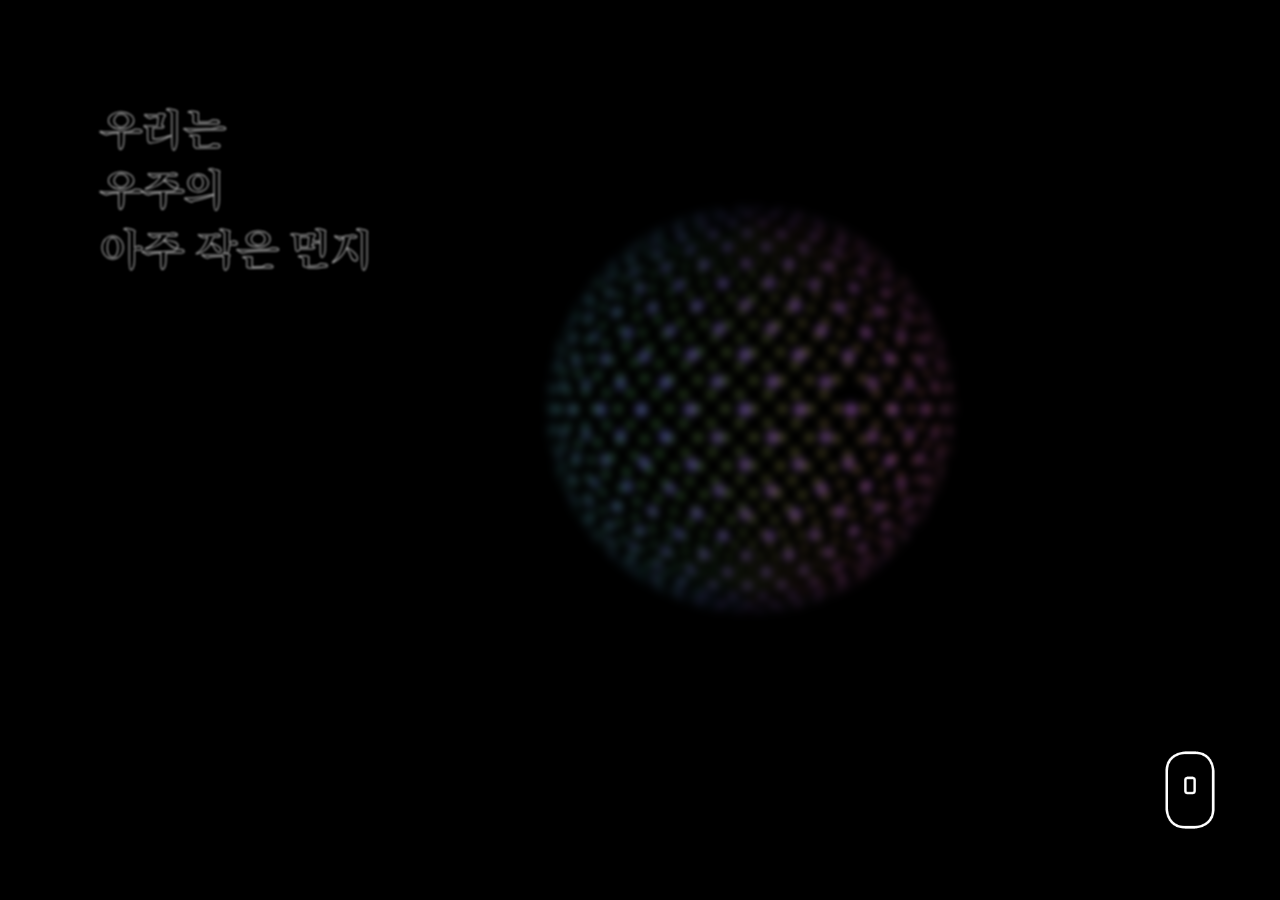
<file: index.html>
<!DOCTYPE html>
<html>

<head>
	<title>dusts</title>
	<link href="https://fonts.googleapis.com/css?family=Song+Myung" rel="stylesheet">
	<style type="text/css">

		.du2:hover {color: blue; opacity: 1.0; filter: blur(0px);}
		.du3:hover {color: yellow; opacity: 1.0; filter: blur(0px);}
		.du4:hover {color: red; opacity: 1.0; filter: blur(0px);}
		.du5:hover {color: green; opacity: 1.0; filter: blur(0px);}

		body{background: black;}
		#back{ width:800px; height:800px; left:350px; background:url('rainbow.gif'); background-size:auto 800px; position: fixed;  filter: blur(5px);   }
		#scrollmouse{width:80px; height:80px; right:50px; bottom: 70px; background:url('scroll.gif'); position: fixed; background-size:auto 80px;}
		#blackbox { left: 7200px; top:0px; width:1920px; height:650px;  background: black; position:absolute; filter: blur(10px); }
		#bluedot { left: 8350px; top:350px; width:15px; height:15px; border-radius: 50%; filter: blur(8px); background: #329af9; position:absolute;}
		#whitedot { left: 8350px; top:350px; width:10px; height:10px; border-radius: 50%; filter: blur(0.5px); background: white; position:absolute;}
		#endd { font-size: 10px; color: white; top:370px; width: 50px; text-align: center; left:8330px; position: absolute; }
	
		.du1{ font-family: 'Song Myung', serif; position: fixed; left: 100px;top:100px;  opacity: 0.7;   -webkit-text-stroke: 1px white; font-size: 3em;  filter: blur(1px); }
		.du2{ background:none; font-family: 'Song Myung', serif; width: 450px; position: absolute; left: 1600px;top:250px; opacity: 0.6;   -webkit-text-stroke: 1px white; font-size: 2em;  filter: blur(1px); cursor:pointer; color:black;}
		.du3{ background:none; font-family: 'Song Myung', serif; width: 500px; position: absolute; left: 2600px;top:150px; opacity: 0.8;   -webkit-text-stroke: 1px white; font-size: 4em;  filter: blur(1px);cursor:pointer; color:black;}
		.du4{ background:none; font-family: 'Song Myung', serif; width: 500px; position: absolute; left: 3600px;top:80px;opacity: 0.7;   -webkit-text-stroke: 2px white; font-size: 5em;  filter: blur(1px); cursor:pointer; color:black; }
		.du5{ background:none; font-family: 'Song Myung', serif; width: 800px; position: absolute; left: 4000px;top:230px; opacity: 0.6;   -webkit-text-stroke: 1px white; font-size: 6em;  filter: blur(1px);cursor:pointer; }



	</style>

</head>

<body>

	
	<div id="back"></div>

	


	<div class="du1"> 우리는 </br>우주의</br> 아주 작은 먼지</div>
	
	<li>
	<a href="bluedot.html">
	<div class="du2" style="top:200px; left:2400px; font-size: 1em;"">우주의</br> 조금 작은 먼지</div>
	<div class="du2" style="top:600px; left:1900px; font-size: 1em;"">우주의</br> 엄청 작은 먼지</div>
	<div class="du2" style=" left:2000px; top:200px; font-size: 4em;"> 우리는 우주의</br> 아주 중간 먼지</div>	
	<div class="du2" style=" left:2700px; top:500px; font-size: 3.5em;"> We are </br> the very middle of </br> in the universe</div>	
	</a></li>

	<li>
	<a href="bubble/bubbles.html">
	<div class="du3" style="top:100px; left:3000px;"> We are </br> the smallest dust </br> in the universe</div> 
	<div class="du3" style="font-size: 5em; top:370px; left:2800px;"> 우리는 </br>우주의 조금 큰 먼지</div> 
	<div class="du3" style="font-size: 5em; left:2100px; top:50px;"> 우리는 우주의 먼지</div>
	</a></li>

	<li>
	<a href="dots.html">
	<div class="du4" style=" top:350px;"> 우주의</br> 그냥 그런 먼지</div> 
	<div class="du4" style="top:150px; left:1850px;"> The dust</br> of the universe</div> 
	</a></li>

	<div class="du5" style=" top:350px; left:2500px;"> We are </br> the biggest dust </br> in the universe</div> 
	<div class="du5" style="top:70px;"> 우주의 아주 큰 먼지</div> 
	

 	<div id="blackbox"> </div>
 	<div id="whitedot"> </div>
 	<div id="bluedot"> </div>
 	<div id="endd">The end</div>


	<div id="scrollmouse"></div>

	<script type="text/javascript">

	window.onwheel = function(e){

	var scroll = 100;

	if(e.deltaY < 0){ scroll = -scroll; } 

	window.scrollBy(scroll, 0);	

      //여기까지는 가로방향 스크롤



 //1. 한개의 오브젝트 id를 가지고 패럴렉스

	//먼저 전체 폭대비 현재 위치의 비율을 구한다.

	var ratio = window.pageXOffset / 7000;

	

	//해당 오브젝트가 움직일 전체 거리를 설정한다.

	var distancedu2 = 3000;
	var distancedu3 = 3800;
	var distancedu4 = 4200;
	var distancedu5 = 4800;


	//2. 클래스를 사용해 여러가지 오브젝트에 동시에 적용하기

	

	var x = document.getElementsByClassName("du2");

	for(var i=0; i<x.length; i++){

	 	var distancedu2 = 3000;

	 	var ddu2 = window.pageXOffset - distancedu2*ratio;

	 	x[i].style.transform = "translateX("+ ddu2 +"px)";

	}

	var x = document.getElementsByClassName("du3");

	for(var i=0; i<x.length; i++){

	 	var distancedu3 = 3800;

	 	var ddu3 = window.pageXOffset - distancedu3*ratio;

	 	x[i].style.transform = "translateX("+ ddu3 +"px)";

	}


	var x = document.getElementsByClassName("du4");

	for(var i=0; i<x.length; i++){

	 	var distancedu4 = 4200;

	 	var ddu4 = window.pageXOffset - distancedu4*ratio;

	 	x[i].style.transform = "translateX("+ ddu4 +"px)";

	}


	var x = document.getElementsByClassName("du5");

	for(var i=0; i<x.length; i++){

	 	var distancedu5 = 4800;

	 	var ddu5 = window.pageXOffset - distancedu5*ratio;

	 	x[i].style.transform = "translateX("+ ddu5 +"px)";

	}
	

	//3. id와 거리를 사용한 경우의 함수를 만들어봅시다.

	function parallax(id,distance){

		var dSign = window.pageXOffset - distance*ratio;

		var t = document.getElementById(id);

		t.style.transform = "translateX("+ dSign +"px)";

	}



	//4. class를 사용한 경우를 함수로 만들어봅시다.

	function parallaxC(className,distance){

		var ddu1 = window.pageXOffset - distance*ratio;

		var t = document.getElementsByClassName(className);

		for(var i=0; i<t.length; i++){

			t[i].style.transform = "translateX("+ ddu1 +"px)";	

		}

	}



	//parallax("sun",100); //함수로 만들어 간편하게 적용

	//parallaxC("sign",14000); //클래스를 함수로



}

	</script>

</body>

</html>
</file>
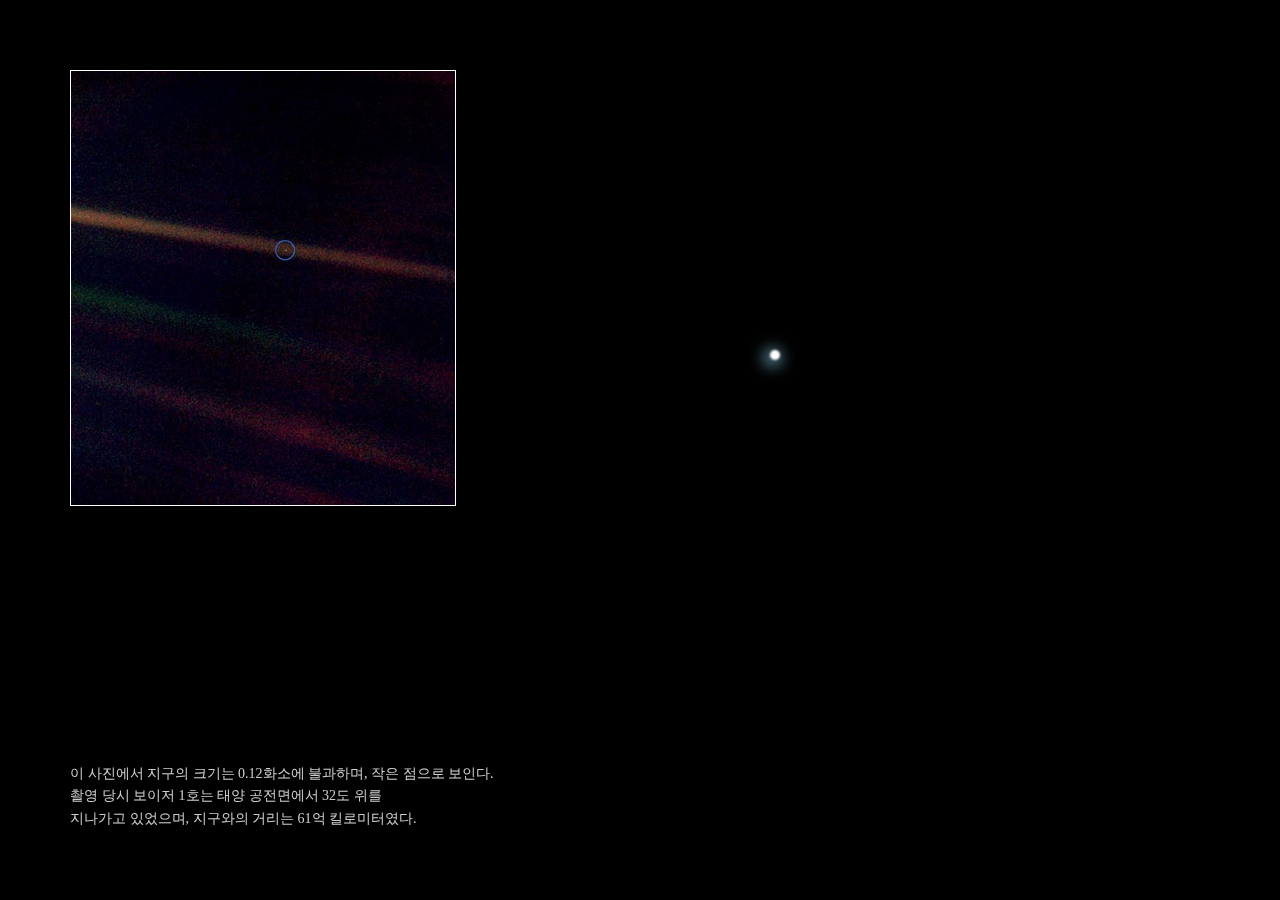
<file: bluedot.html>
<!DOCTYPE html>
<html>
<head>
<link href="https://fonts.googleapis.com/css?family=Noto+Sans+KR" rel="stylesheet">
<meta name="viewport" content="width=device-width, initial-scale=1">
<style type="text/css">

.container {position: absolute; width: 30%; top:70px; left:70px; cursor:pointer; border: 0.5px white solid;}
.image { display: block; width: 100%; height: auto;}
.overlay { position: absolute; top: 0; bottom: 0; left: 0; right: 0; height: 100%; width: 100%; opacity: 0;
  transition: .5s ease; background-color: #008CBA;}
.container:hover .overlay {opacity: 0.5;}
.text { font-family: 'Noto Sans KR', sans-serif; color: white; font-size: 25px; position: absolute; top: 50%; left: 50%; width:85%; -webkit-transform:translate(-50%, -50%); -ms-transform: translate(-50%, -50%); line-height: 1.6;}
#dotB{right: 500px; top:350px; width:15px; height:15px; border-radius: 50%; filter: blur(0.5px); background: skyblue; position:absolute; filter: blur(8px);}
#dotW{right: 500px; top:350px; width:10px; height:10px; border-radius: 50%; filter: blur(0.5px); background: white; position:absolute; filter: blur(1px); cursor: pointer; animation: colors 1.0s infinite;}

#tex1 {font-size: 14px; bottom: 70px; left:70px; width:850px; color:white; position: absolute; line-height: 1.6; opacity: 0.8;}
#demo {left:650px; top:70px; width:820px; font-size: 30px; color:black; margin:0; position: absolute; line-height: 1.6; font-weight: bold; -webkit-text-stroke: 1px  #008CBA;}

@keyframes colors{

			from{background-color: red;}

			to{background-color:  white;}
				}
</style>
</head>
<body style="background: black;">

<div class="container">
  <img src="BlueDot.jpg" alt="Avatar" class="image">
  <div class="overlay">
    <div class="text">칼 세이건은 보이저 계획의</br> 화상 팀을 맡았고</br> 이 사진도 칼 세이건의 주도로</br> 촬영된 것이었다.</br> 세이건은 자신의 저서에서,</br> "지구는 광활한 우주에 떠 있는</br> 보잘것없는 존재에 불과함을</br> 사람들에게 가르쳐 주고 싶었다"</br> 라고 밝혔다. 
</div>
  </div>
</div>

<div id = tex1>이 사진에서 지구의 크기는 0.12화소에 불과하며, 작은 점으로 보인다.</br> 촬영 당시 보이저 1호는 태양 공전면에서 32도 위를</br> 지나가고 있었으며, 지구와의 거리는 61억 킬로미터였다. </div>


<p id="demo">
</p>

<div id="dotB"></div>
<div id="dotW" onclick="typeWriter()"></div>


<script type="text/javascript">
var i = 0;
var txt = '이런 의도로 그는 보이저 1호의 카메라를 지구 쪽으로 돌릴 것을 지시했다. 많은 반대가 있었으나, 결국 지구를 포함한 6개 행성들을 찍을 수 있었고 이 사진들은 -가족 사진-이라고 불린다. 다만 수성은 너무 밝은 태양빛에 묻혀 버렸고, 화성은 카메라에 반사된 태양광 때문에 촬영할 수 없었다. 지구 사진은 이들 중 하나이다. 이 사진은 1990년 2월 14일 보이저 1호가 촬영했다. 태양이 시야에서 매우 가까운 곳에 있었기 때문에 좁은 앵글로 촬영했다. 사진에서 지구 위를 지나가는 광선은 실제 태양광이 아니라 보이저 1호의 카메라에 태양빛이 반사되어 생긴 것으로, 우연한 효과에 불과하다.';
var speed = 50;

function typeWriter() {
  if (i < txt.length) {
    document.getElementById("demo").innerHTML += txt.charAt(i);
    i++;
    setTimeout(typeWriter, speed);
  }
}
</script>

</body>
</html>
</file>
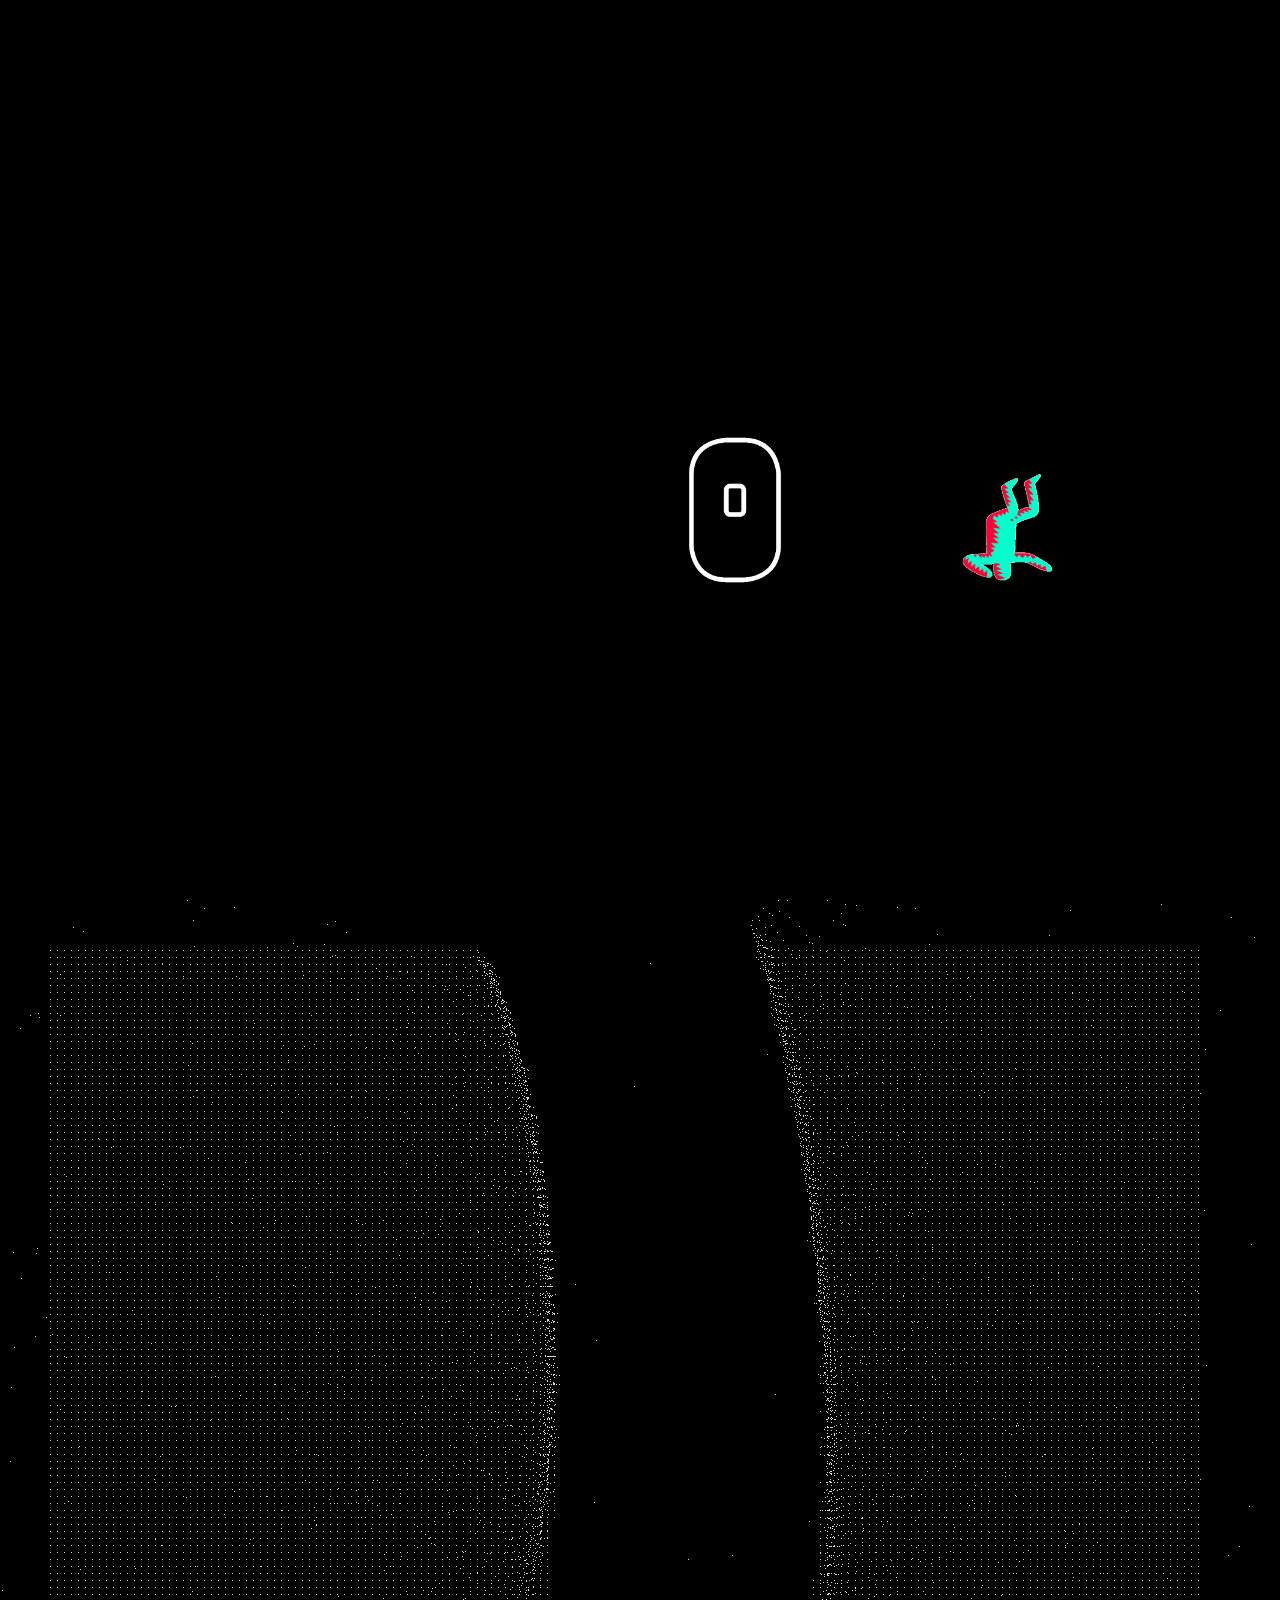
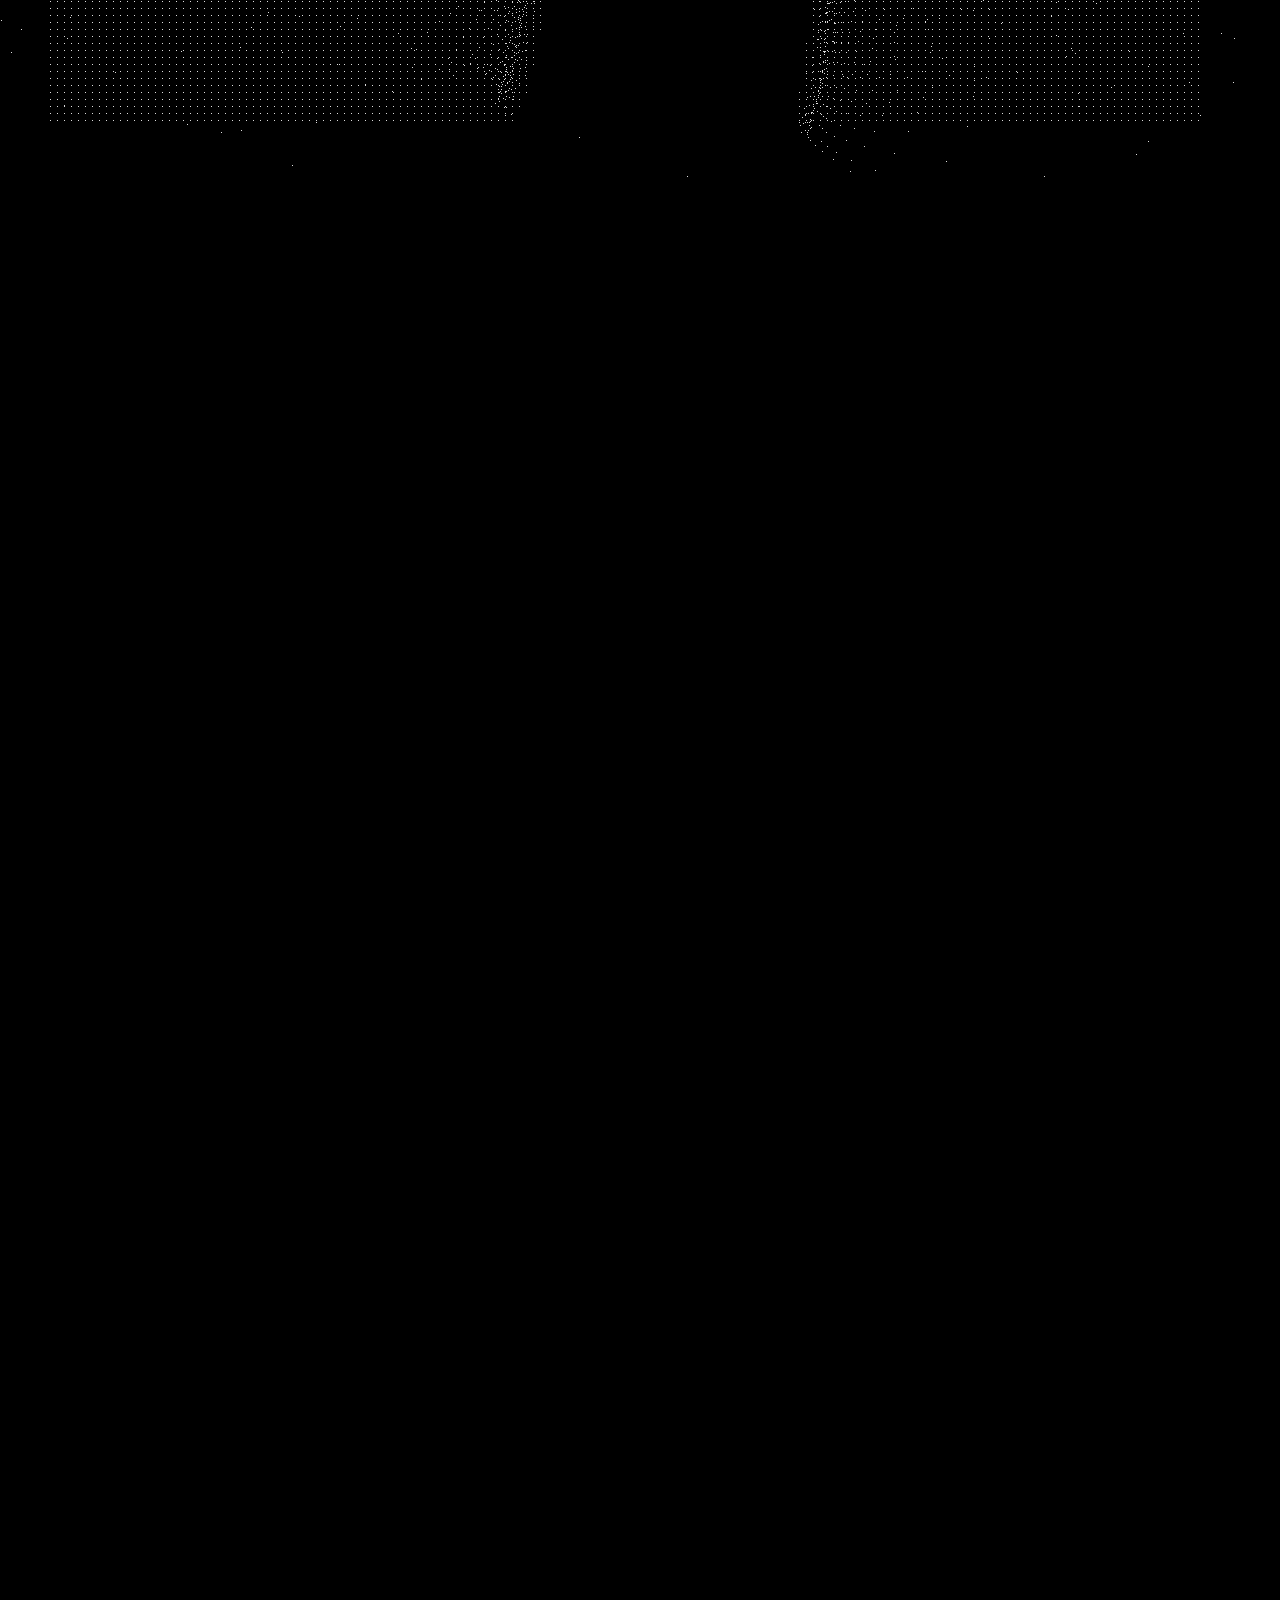
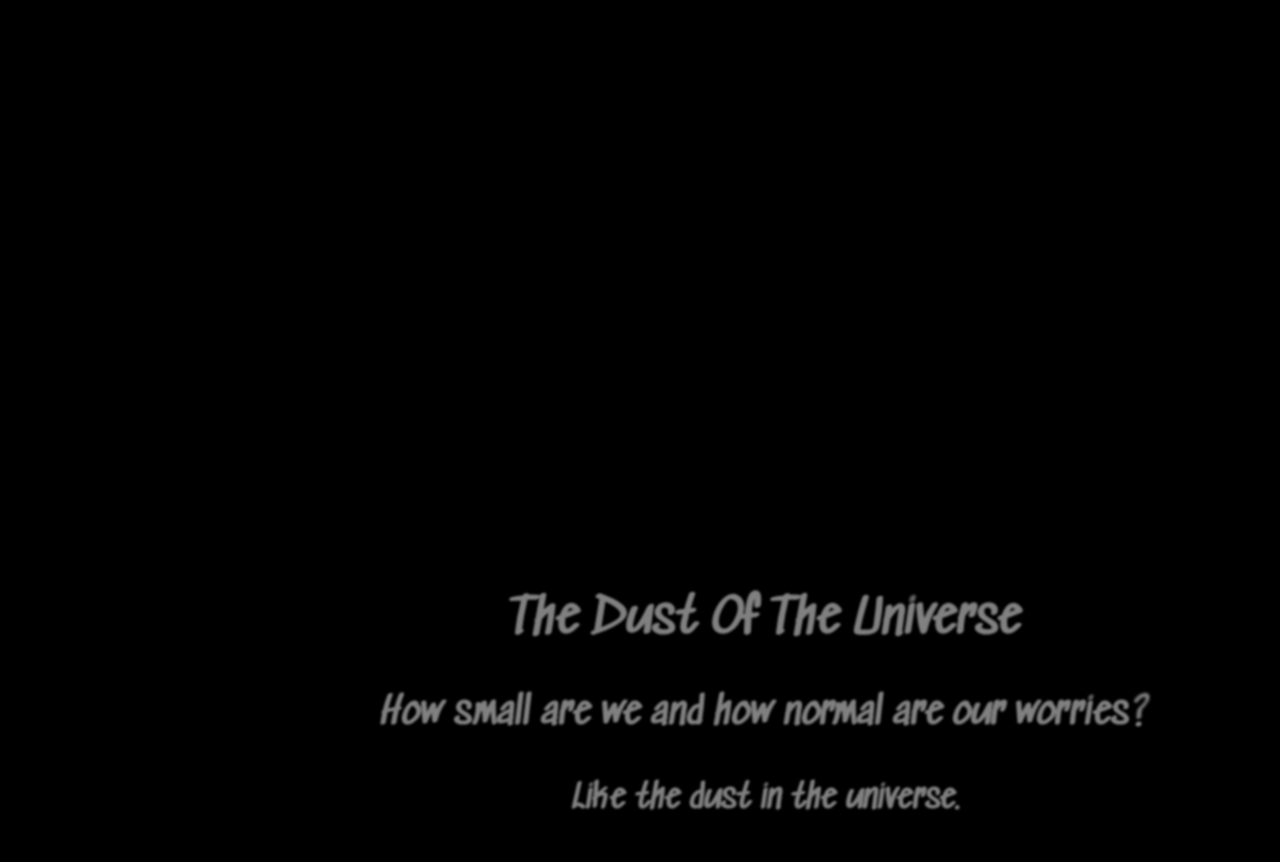
<file: dots.html>
<!DOCTYPE html>
<html>
<head>
	<meta charset="utf-8">
	<link href="https://fonts.googleapis.com/css?family=Sedgwick+Ave" rel="stylesheet">
	<title>Universe</title>
	<link rel="stylesheet" href="style1.css">
	<link href="style.css">
	<script type="text/javascript" src="paper-full.js"></script>
	<script src="https://code.jquery.com/jquery-3.3.1.js"></script>
	<script src="jquery.fullpage.js"></script>


 	
 	<style type="text/css">
	.tex { font-family: 'Sedgwick Ave', cursive; color : gray; position: absolute; text-align: center; margin-left: 380px; margin-top: 150px; font-size:2em; filter: blur(1px);}
    .dust1{border-radius:50%; margin-top: 50px; margin-left: 50px; border-color: white; }
    #container{position: absolute; }
    #scrollmouse{ width:150px; height:150px; left:660px; bottom: 315px;  background:url('scroll.gif') ; position: fixed; background-size:auto 150px;  }
    #man{width:150px; height:150px; right:200px; top:455px; background:url('man.gif') ; position: fixed; background-size:auto 150px; }
	</style>

<body style="background: black;">
	
	<div id = "fullpage">
			<section>
				<div id = "scrollmouse" class="section"></div>
			</section>

			<section>


  			<div id='container' ></div>
 			<div id = "man" ></div>
    		<script type="text/javascript">

      			var lineRow = parseInt((window.innerHeight - 120) / 7);
      			var lineCol = parseInt((window.innerWidth - 120) / 7);
				var NUM_PARTICLES = ( ( ROWS = lineRow ) * ( COLS = lineCol) ),/*세로 가로*/
    			THICKNESS = Math.pow( 50, 2.5 ),/*마우스 근처 원 크기*/
   		 		SPACING = 7,/*원들 사이 거리*/
    			MARGIN = 50,/*먼지가 퍼져나가는 거리*/
    			COLOR = 220,
    			DRAG = 0.999,/*모여드는 속도*/
    			EASE = 0.05,/*마우스 영역 안쪽 거리*/

    			container,
    			particle,
    			canvas,
    			mouse,
    			stats,
    			list,
    			ctx,
    			tog,
    			man,
    			dx, dy,
    			mx, my,
    			d, t, f,
    			a, b,
    			i, n,
    			w, h,
    			p, s,
    			r, c
    			;

				particle = {
  				vx: 0,
  				vy: 0,
  				x: 0,
  				y: 0
				};

				function init() {

  				container = document.getElementById( 'container' );
  				canvas = document.createElement( 'canvas' );
  
  				ctx = canvas.getContext( '2d' );
  				man = false;
  				tog = true;
  
  				list = [];
  
  				w = canvas.width = COLS * SPACING + MARGIN * 2;
 		 		h = canvas.height = ROWS * SPACING + MARGIN * 2;
  
  				//container.style.marginLeft = Math.round( w * -0.5 ) + 'px';
  				//container.style.marginTop = Math.round( h * -0.5 ) + 'px';
  
  				for ( i = 0; i < NUM_PARTICLES; i++ ) {
    
    			p = Object.create( particle );
    			p.x = p.ox = MARGIN + SPACING * ( i % COLS );
    			p.y = p.oy = MARGIN + SPACING * Math.floor( i / COLS );
    
    			list[i] = p;
  				}

  				container.addEventListener( 'mousemove', function(e) {

    			bounds = container.getBoundingClientRect();
    			mx = e.clientX - bounds.left;
    			my = e.clientY - bounds.top;
    			man = true;
    
  				});
  
  				if ( typeof Stats === 'function' ) {
    			document.body.appendChild( ( stats = new Stats() ).domElement );
  				}
  
  				container.appendChild( canvas );
				}

				function step() {

  				if ( stats ) stats.begin();

  				if ( tog = !tog ) {

    			if ( !man ) {

      			t = +new Date() * 0.001;
     	 		mx = w * 0.5 + ( Math.cos( t * 2.1 ) * Math.cos( t * 0.9 ) * w * 0.45 );
      			my = h * 0.5 + ( Math.sin( t * 3.2 ) * Math.tan( Math.sin( t * 0.8 ) ) * h * 0.45 );
    			}
      
    			for ( i = 0; i < NUM_PARTICLES; i++ ) {
      	
      			p = list[i];
      
      			d = ( dx = mx - p.x ) * dx + ( dy = my - p.y ) * dy;
      			f = -THICKNESS / d;

      			if ( d < THICKNESS ) {
        		t = Math.atan2( dy, dx );
        		p.vx += f * Math.cos(t);
        		p.vy += f * Math.sin(t);
     	 		}

      			p.x += ( p.vx *= DRAG ) + (p.ox - p.x) * EASE;
      			p.y += ( p.vy *= DRAG ) + (p.oy - p.y) * EASE;

    			}

  				} else {

    			b = ( a = ctx.createImageData( w, h ) ).data;

    			for ( i = 0; i < NUM_PARTICLES; i++ ) {

      			p = list[i];
     	 		b[n = ( ~~p.x + ( ~~p.y * w ) ) * 4] = b[n+1] = b[n+2] = COLOR, b[n+3] = 255;
    			}

    			ctx.putImageData( a, 0, 0 );
  				}

  				if ( stats ) stats.end();

  				requestAnimationFrame( step );
				}

				init();
				step();
				</script>

		</section>

		
		<section style="background: black;">
			<div id = "man" ></div>
		</section>

		<section>
		<div id = "man" ></div>	
		<canvas id = "myCanvas"></canvas>
	
			<script type="text/paperscript" canvas = "myCanvas">
		var stars = [];
		var velocity = 2;

		function randomInt(min,max)
		{
			return Math.floor(Math.random()*(max-min+1)+min);
		}

		for (var i = 0; i <= 4000; i++) {
			var circle = new Path.Circle(new Point(view.size.width, view.size.height)*Point.random(), randomInt(0.5, 2));
			stars.push(circle);
			}

		for(var i = 0; i <= 4000; i++) {
		var chance = Math.random();

		if(chance <= 0.7) {
		stars[i].fillColor = "white"
		}
		if(chance <= 0.29) {
		stars[i].fillColor = "#8165aa"
		}
		if(chance <= 0.01) {
		stars[i].fillColor = "gray"
		}
	}

		function assignRate(){
		for(var i = 0; i < stars.length; i++){
		var assignedRate = Math.random() * velocity
		stars[i].rate = assignedRate;
			}
		}

		assignRate()

		function onKeyDown(event){
			if(event.key =='d'){
			velocity += 1
			assignRate()
			}

			if(event.key == 'a'){
			velocity -= 1
			assignRate()
			}
		}

	function onFrame(event) {
		for(var i = 0; i< stars.length; i++){
		stars[i].translate(stars[i].rate,0)
		if(stars[i].position.x>view.size.width){
		stars[i].position.x = 0;
		}
		else if (stars[i].position.x < 0){
			stars[i].position.x = view.size.width;
			}
		}
	}

			</script>

		</section>
		
		
		<section style="background: black;">
			<div class='info, tex'>
 				<hgroup class='about'>
    			<h2>The Dust Of The Universe</h2>
    			<h3>How small are we and how normal are our worries?</h3>
    			<h4>Like the dust in the universe.</h4>
  				</hgroup>
			</div>
		</section>
		

		

 
		
	</div>
	<script type="text/javascript">
		$('#fullpage').fullpage();
	</script>


</body>
</html>
</file>
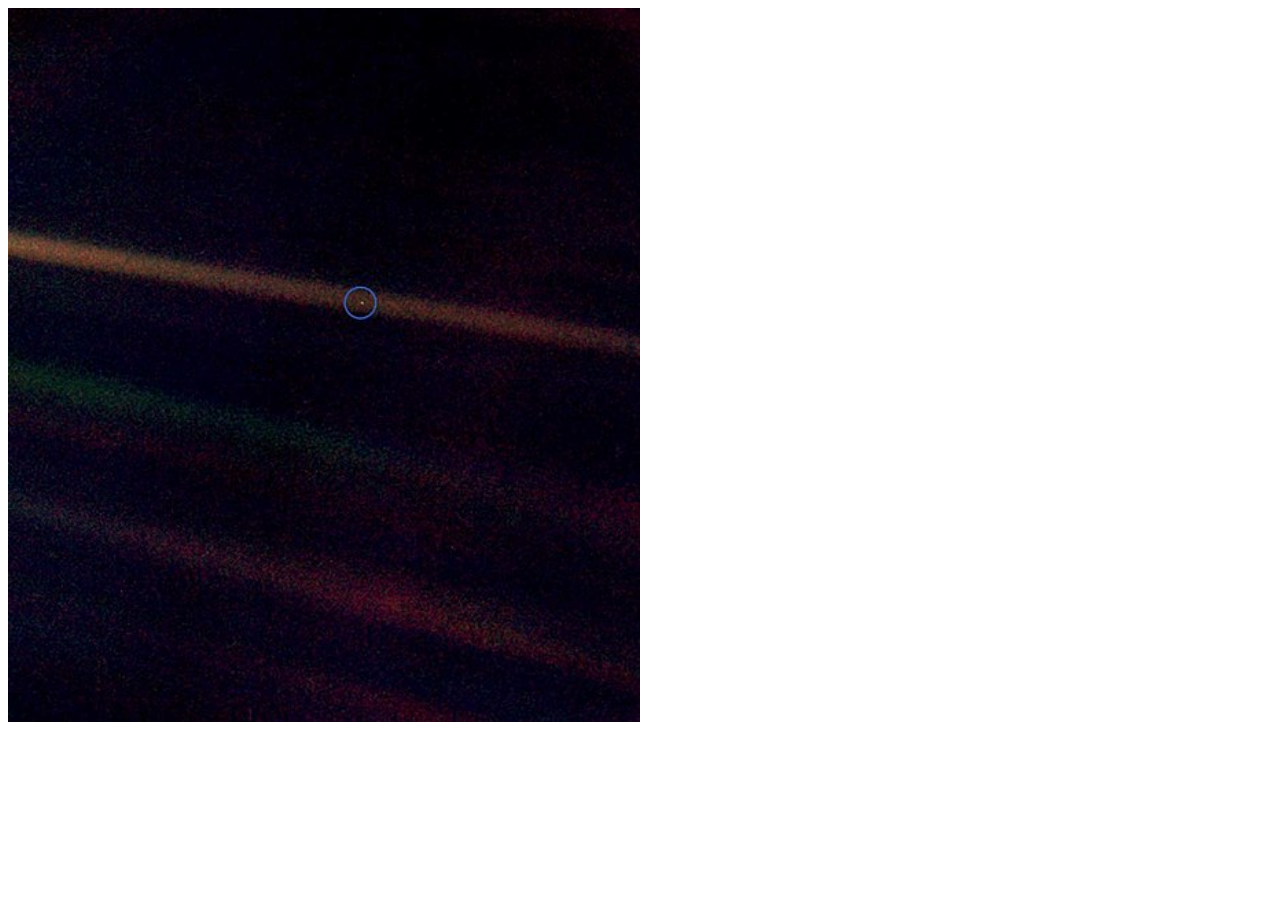
<file: test.html>
<!DOCTYPE html>
<html>
<head>
<meta name="viewport" content="width=device-width, initial-scale=1">
<style>
.container {
  position: relative;
  width: 50%;
}

.image {
  display: block;
  width: 100%;
  height: auto;
}

.overlay {
  position: absolute;
  top: 0;
  bottom: 0;
  left: 0;
  right: 0;
  height: 100%;
  width: 100%;
  opacity: 0;
  transition: .5s ease;
  background-color: #008CBA;
}

.container:hover .overlay {
  opacity: 0.5;
}

.text {
  color: black;
  font-size: 30px;
  position: absolute;
  top: 50%;
  left: 50%;
  width:650px;
  -webkit-transform: translate(-50%, -50%);
  -ms-transform: translate(-50%, -50%);
}
</style>
</head>
<body>

<div class="container">
  <img src="BlueDot.jpg" alt="Avatar" class="image">
  <div class="overlay">
    <div class="text">칼 세이건은 보이저 계획의 화상 팀을 맡았고</br> 이 사진도 칼 세이건의 주도로 촬영된 것이었다.</br> 세이건은 자신의 저서에서,</br> "지구는 광활한 우주에 떠 있는 보잘것없는 존재에</br> 불과함을 사람들에게 가르쳐 주고 싶었다" 라고 밝혔다. 
</div>
  </div>
</div>

</body>
</html>
</file>
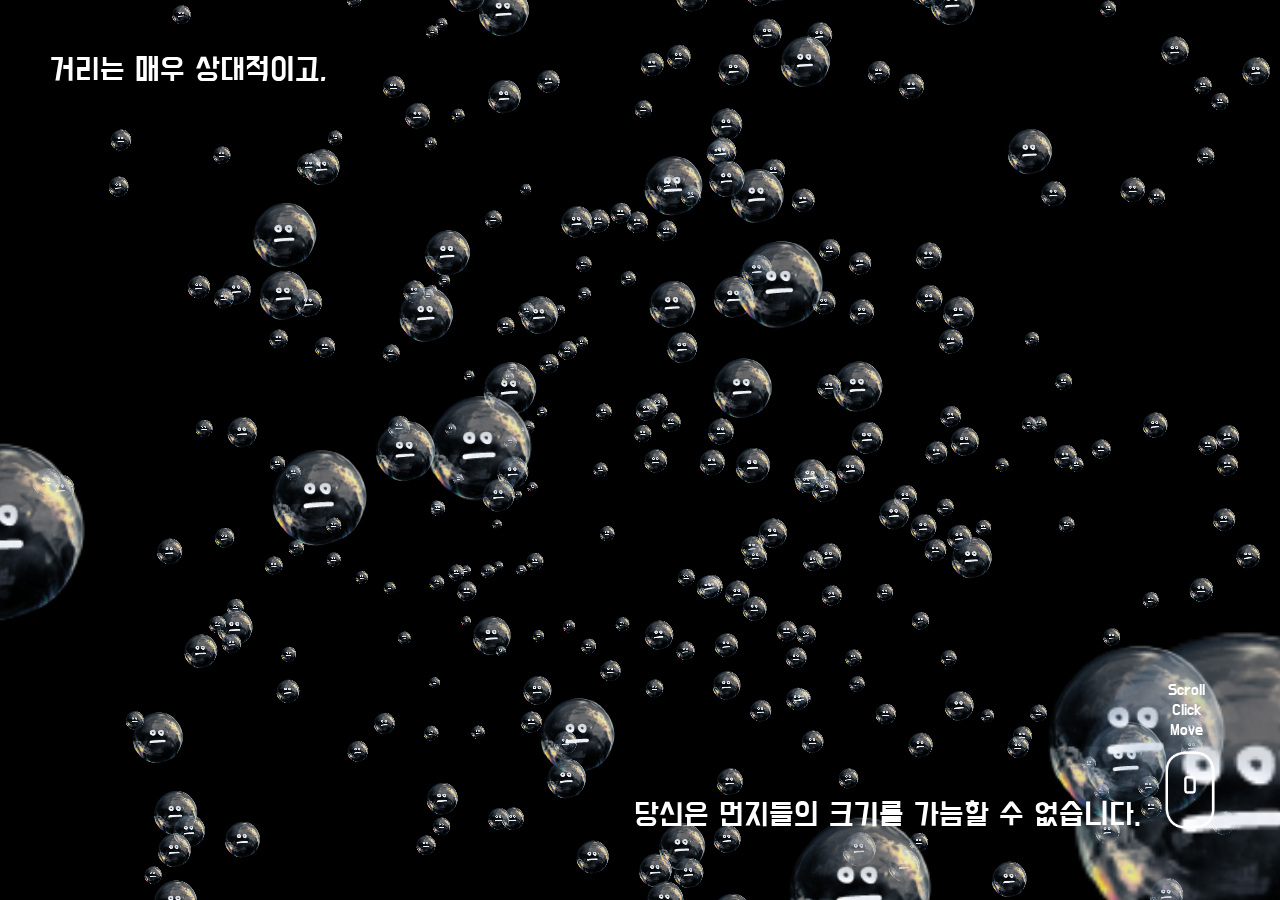
<file: bubble/bubbles.html>
<!DOCTYPE html>
<html>
	<head>
		<title>by distance</title>
		<meta charset="utf-8">
		<link href="https://fonts.googleapis.com/css?family=Do+Hyeon" rel="stylesheet">
		<meta name="viewport" content="width=device-width, user-scalable=no, minimum-scale=1.0, maximum-scale=1.0">
		<style>
			html, body {
				height: 100%;
			}

			body {
				background-color: #black;
				margin: 0;
				font-family: Arial;
				overflow: hidden;
			}

			a {
				color: #8888ff;
			}

			#info {
				position: absolute;
				width: 100%;
				color: #000000;
				padding: 5px;
				font-family: Monospace;
				font-size: 13px;
				font-weight: bold;
				text-align: center;
				z-index: 1;
			}
			#scrollmouse{width:80px; height:80px; right:50px; bottom: 70px; background:url('scroll.gif'); position: fixed; background-size:auto 80px;}
			#tex1{font-size: 2em; color: white; top:50px; left:50px; position: fixed; font-family: 'Do Hyeon', sans-serif;}
			#tex2{font-size: 2em; color: white; bottom:65px; right:140px; position: fixed; font-family: 'Do Hyeon', sans-serif;}
			#tex3{font-size: 1em; text-align: center;  color: white; bottom:160px; right:75px; position: fixed; font-family: 'Do Hyeon', sans-serif;}
		</style>
	</head>
	<body style="background: black;">
		<script src="three.js"></script>
		<script src="tween.min.js"></script>
		<script src="TrackballControls.js"></script>
		<script src="CSS3DRenderer.js"></script>

		<div id="container"></div>
		<div id="scrollmouse"></div>
		<div id="tex1">거리는 매우 상대적이고,</div>
		<div id="tex2">당신은 먼지들의 크기를 가늠할 수 없습니다.</div>
		<div id="tex3">Scroll</br>Click</br>Move</div>

		<script>

			var camera, scene, renderer;
			var controls;

			var particlesTotal = 512;
			var positions = [];
			var objects = [];
			var current = 0;

			init();
			animate();

			function init() {

				camera = new THREE.PerspectiveCamera( 75, window.innerWidth / window.innerHeight, 1, 5000 );
				camera.position.set( 600, 400, 1500 );
				camera.lookAt( 0, 0, 0 );

				scene = new THREE.Scene();

				var image = document.createElement( 'img' );
				image.addEventListener( 'load', function () {

					for ( var i = 0; i < particlesTotal; i ++ ) {

						var object = new THREE.CSS3DSprite( image.cloneNode() );
						object.position.x = Math.random() * 4000 - 2000,
						object.position.y = Math.random() * 4000 - 2000,
						object.position.z = Math.random() * 4000 - 2000;
						scene.add( object );

						objects.push( object );

					}

					transition();

				}, false );
				image.src = 'bubb.png';

				// Plane

				var amountX = 16;
				var amountZ = 32;
				var separation = 150;
				var offsetX = ( ( amountX - 1 ) * separation ) / 2;
				var offsetZ = ( ( amountZ - 1 ) * separation ) / 2;

				for ( var i = 0; i < particlesTotal; i ++ ) {

					var x = ( i % amountX ) * separation;
					var z = Math.floor( i / amountX ) * separation;
					var y = ( Math.sin( x * 0.5 ) + Math.sin( z * 0.5 ) ) * 200;

					positions.push( x - offsetX, y, z - offsetZ );

				}

				// Cube

				var amount = 8;
				var separation = 150;
				var offset = ( ( amount - 1 ) * separation ) / 2;

				for ( var i = 0; i < particlesTotal; i ++ ) {

					var x = ( i % amount ) * separation;
					var y = Math.floor( ( i / amount ) % amount ) * separation;
					var z = Math.floor( i / ( amount * amount ) ) * separation;

					positions.push( x - offset, y - offset, z - offset );

				}

				// Random

				for ( var i = 0; i < particlesTotal; i ++ ) {

					positions.push(
						Math.random() * 4000 - 2000,
						Math.random() * 4000 - 2000,
						Math.random() * 4000 - 2000
					);

				}

				// Sphere

				var radius = 750;

				for ( var i = 0; i < particlesTotal; i ++ ) {

					var phi = Math.acos( - 1 + ( 2 * i ) / particlesTotal );
					var theta = Math.sqrt( particlesTotal * Math.PI ) * phi;

					positions.push(
						radius * Math.cos( theta ) * Math.sin( phi ),
						radius * Math.sin( theta ) * Math.sin( phi ),
						radius * Math.cos( phi )
					);

				}

				//

				renderer = new THREE.CSS3DRenderer();
				renderer.setSize( window.innerWidth, window.innerHeight );
				document.getElementById( 'container' ).appendChild( renderer.domElement );

				//

				controls = new THREE.TrackballControls( camera, renderer.domElement );
				controls.rotateSpeed = 0.5;

				//

				window.addEventListener( 'resize', onWindowResize, false );

			}

			function onWindowResize() {

				camera.aspect = window.innerWidth / window.innerHeight;
				camera.updateProjectionMatrix();

				renderer.setSize( window.innerWidth, window.innerHeight );

			}

			function transition() {

				var offset = current * particlesTotal * 3;
				var duration = 2000;

				for ( var i = 0, j = offset; i < particlesTotal; i ++, j += 3 ) {

					var object = objects[ i ];

					new TWEEN.Tween( object.position )
						.to( {
							x: positions[ j ],
							y: positions[ j + 1 ],
							z: positions[ j + 2 ]
						}, Math.random() * duration + duration )
						.easing( TWEEN.Easing.Exponential.InOut )
						.start();

				}

				new TWEEN.Tween( this )
					.to( {}, duration * 3 )
					.onComplete( transition )
					.start();

				current = ( current + 1 ) % 4;

			}

			function animate() {

				requestAnimationFrame( animate );

				TWEEN.update();
				controls.update();

				var time = performance.now();

				for ( var i = 0, l = objects.length; i < l; i ++ ) {

					var object = objects[ i ];
					var scale = Math.sin( ( Math.floor( object.position.x ) + time ) * 0.002 ) * 0.3 + 1;
					object.scale.set( scale, scale, scale );

				}

				renderer.render( scene, camera );

			}

		</script>
	</body>
</html>
</file>
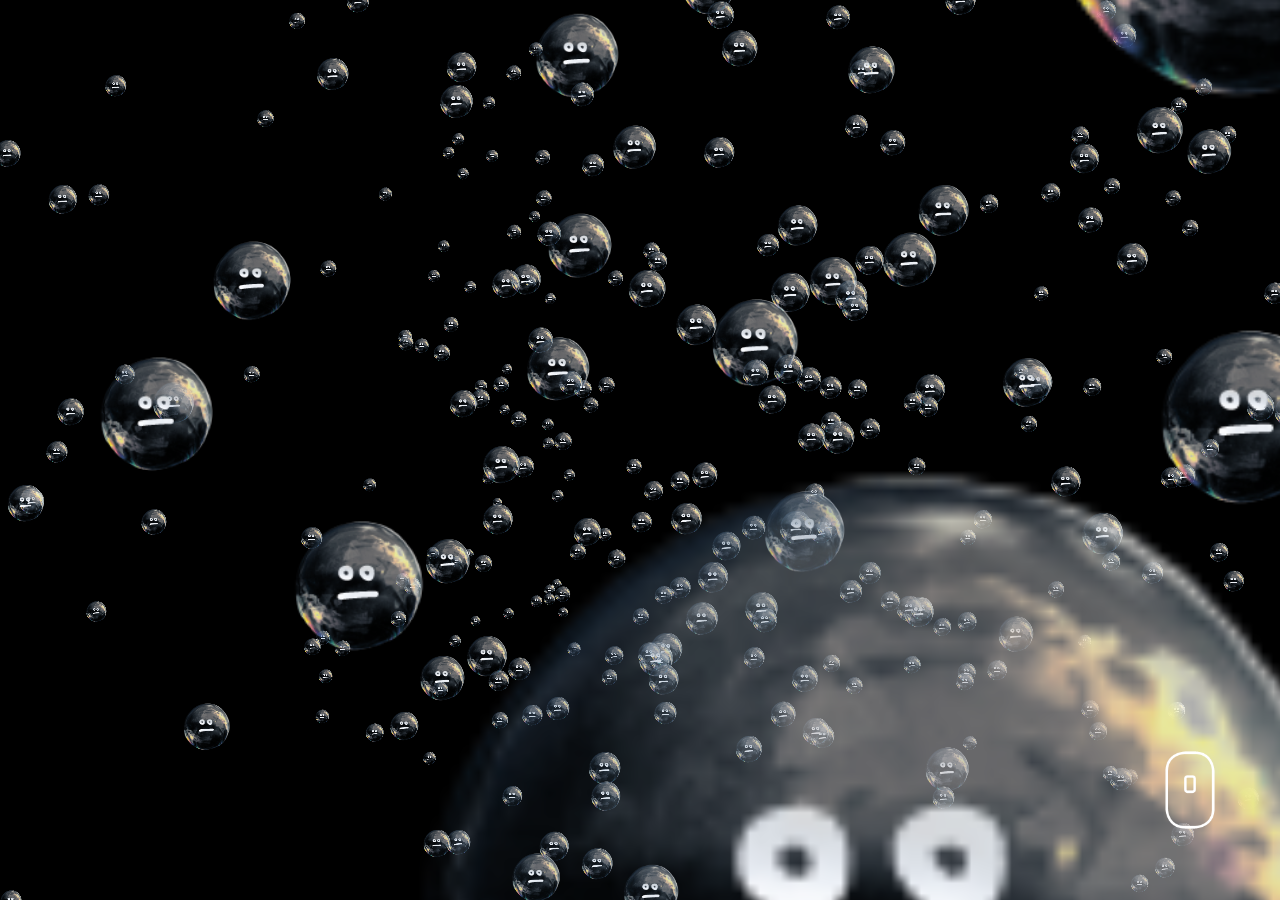
<file: bubble/sprites.html>
<!DOCTYPE html>
<html>
	<head>
		<title>sprites</title>
		<meta charset="utf-8">
		<meta name="viewport" content="width=device-width, user-scalable=no, minimum-scale=1.0, maximum-scale=1.0">
		<style>
			html, body {
				height: 100%;
			}

			body {
				background-color: #black;
				margin: 0;
				font-family: Arial;
				overflow: hidden;
			}

			a {
				color: #8888ff;
			}

			#info {
				position: absolute;
				width: 100%;
				color: #000000;
				padding: 5px;
				font-family: Monospace;
				font-size: 13px;
				font-weight: bold;
				text-align: center;
				z-index: 1;
			}
			#scrollmouse{width:80px; height:80px; right:50px; bottom: 70px; background:url('scroll.gif'); position: fixed; background-size:auto 80px;}
		</style>
	</head>
	<body style="background: black;">
		<script src="three.js"></script>
		<script src="tween.min.js"></script>
		<script src="TrackballControls.js"></script>
		<script src="CSS3DRenderer.js"></script>

		<div id="container"></div>
		<div id="scrollmouse"></div>

		<script>

			var camera, scene, renderer;
			var controls;

			var particlesTotal = 512;
			var positions = [];
			var objects = [];
			var current = 0;

			init();
			animate();

			function init() {

				camera = new THREE.PerspectiveCamera( 75, window.innerWidth / window.innerHeight, 1, 5000 );
				camera.position.set( 600, 400, 1500 );
				camera.lookAt( 0, 0, 0 );

				scene = new THREE.Scene();

				var image = document.createElement( 'img' );
				image.addEventListener( 'load', function () {

					for ( var i = 0; i < particlesTotal; i ++ ) {

						var object = new THREE.CSS3DSprite( image.cloneNode() );
						object.position.x = Math.random() * 4000 - 2000,
						object.position.y = Math.random() * 4000 - 2000,
						object.position.z = Math.random() * 4000 - 2000;
						scene.add( object );

						objects.push( object );

					}

					transition();

				}, false );
				image.src = 'bubb.png';

				// Plane

				var amountX = 16;
				var amountZ = 32;
				var separation = 150;
				var offsetX = ( ( amountX - 1 ) * separation ) / 2;
				var offsetZ = ( ( amountZ - 1 ) * separation ) / 2;

				for ( var i = 0; i < particlesTotal; i ++ ) {

					var x = ( i % amountX ) * separation;
					var z = Math.floor( i / amountX ) * separation;
					var y = ( Math.sin( x * 0.5 ) + Math.sin( z * 0.5 ) ) * 200;

					positions.push( x - offsetX, y, z - offsetZ );

				}

				// Cube

				var amount = 8;
				var separation = 150;
				var offset = ( ( amount - 1 ) * separation ) / 2;

				for ( var i = 0; i < particlesTotal; i ++ ) {

					var x = ( i % amount ) * separation;
					var y = Math.floor( ( i / amount ) % amount ) * separation;
					var z = Math.floor( i / ( amount * amount ) ) * separation;

					positions.push( x - offset, y - offset, z - offset );

				}

				// Random

				for ( var i = 0; i < particlesTotal; i ++ ) {

					positions.push(
						Math.random() * 4000 - 2000,
						Math.random() * 4000 - 2000,
						Math.random() * 4000 - 2000
					);

				}

				// Sphere

				var radius = 750;

				for ( var i = 0; i < particlesTotal; i ++ ) {

					var phi = Math.acos( - 1 + ( 2 * i ) / particlesTotal );
					var theta = Math.sqrt( particlesTotal * Math.PI ) * phi;

					positions.push(
						radius * Math.cos( theta ) * Math.sin( phi ),
						radius * Math.sin( theta ) * Math.sin( phi ),
						radius * Math.cos( phi )
					);

				}

				//

				renderer = new THREE.CSS3DRenderer();
				renderer.setSize( window.innerWidth, window.innerHeight );
				document.getElementById( 'container' ).appendChild( renderer.domElement );

				//

				controls = new THREE.TrackballControls( camera, renderer.domElement );
				controls.rotateSpeed = 0.5;

				//

				window.addEventListener( 'resize', onWindowResize, false );

			}

			function onWindowResize() {

				camera.aspect = window.innerWidth / window.innerHeight;
				camera.updateProjectionMatrix();

				renderer.setSize( window.innerWidth, window.innerHeight );

			}

			function transition() {

				var offset = current * particlesTotal * 3;
				var duration = 2000;

				for ( var i = 0, j = offset; i < particlesTotal; i ++, j += 3 ) {

					var object = objects[ i ];

					new TWEEN.Tween( object.position )
						.to( {
							x: positions[ j ],
							y: positions[ j + 1 ],
							z: positions[ j + 2 ]
						}, Math.random() * duration + duration )
						.easing( TWEEN.Easing.Exponential.InOut )
						.start();

				}

				new TWEEN.Tween( this )
					.to( {}, duration * 3 )
					.onComplete( transition )
					.start();

				current = ( current + 1 ) % 4;

			}

			function animate() {

				requestAnimationFrame( animate );

				TWEEN.update();
				controls.update();

				var time = performance.now();

				for ( var i = 0, l = objects.length; i < l; i ++ ) {

					var object = objects[ i ];
					var scale = Math.sin( ( Math.floor( object.position.x ) + time ) * 0.002 ) * 0.3 + 1;
					object.scale.set( scale, scale, scale );

				}

				renderer.render( scene, camera );

			}

		</script>
	</body>
</html>
</file>
<file: style1.css>
body, html {
	height : 100%;
	margin:0;
	padding: 0;
	font-family: verdana;
	color: white;
}

#navbar{
	width:150px;
	height: 150px;
	top:0px;
	right:200px;
	background-color: white;
	position:absolute;
	
}
#fullpage
{
	height : 100vh;
	overflow: hidden;
}

#fullpage section
{
	height: 100vh;
}
#fullpage section h1
{
	margin:0;
	padding: 0;
	text-align: center;
	line-height: 10vh;
	font-size: 3em;
}
#fullpage section:nth-child(1)
{
	background: black;
}
#fullpage section:nth-child(2)
{
	background: black;
}
#fullpage section:nth-child(3)
{
	background: white;
}
#fullpage section:nth-child(4)
{
	background: black;
}
#fullpage section:nth-child(5)
{
	background: black;
}



canvas {
	background: black;
	width:100%;
	height:100%;
}
</file>
